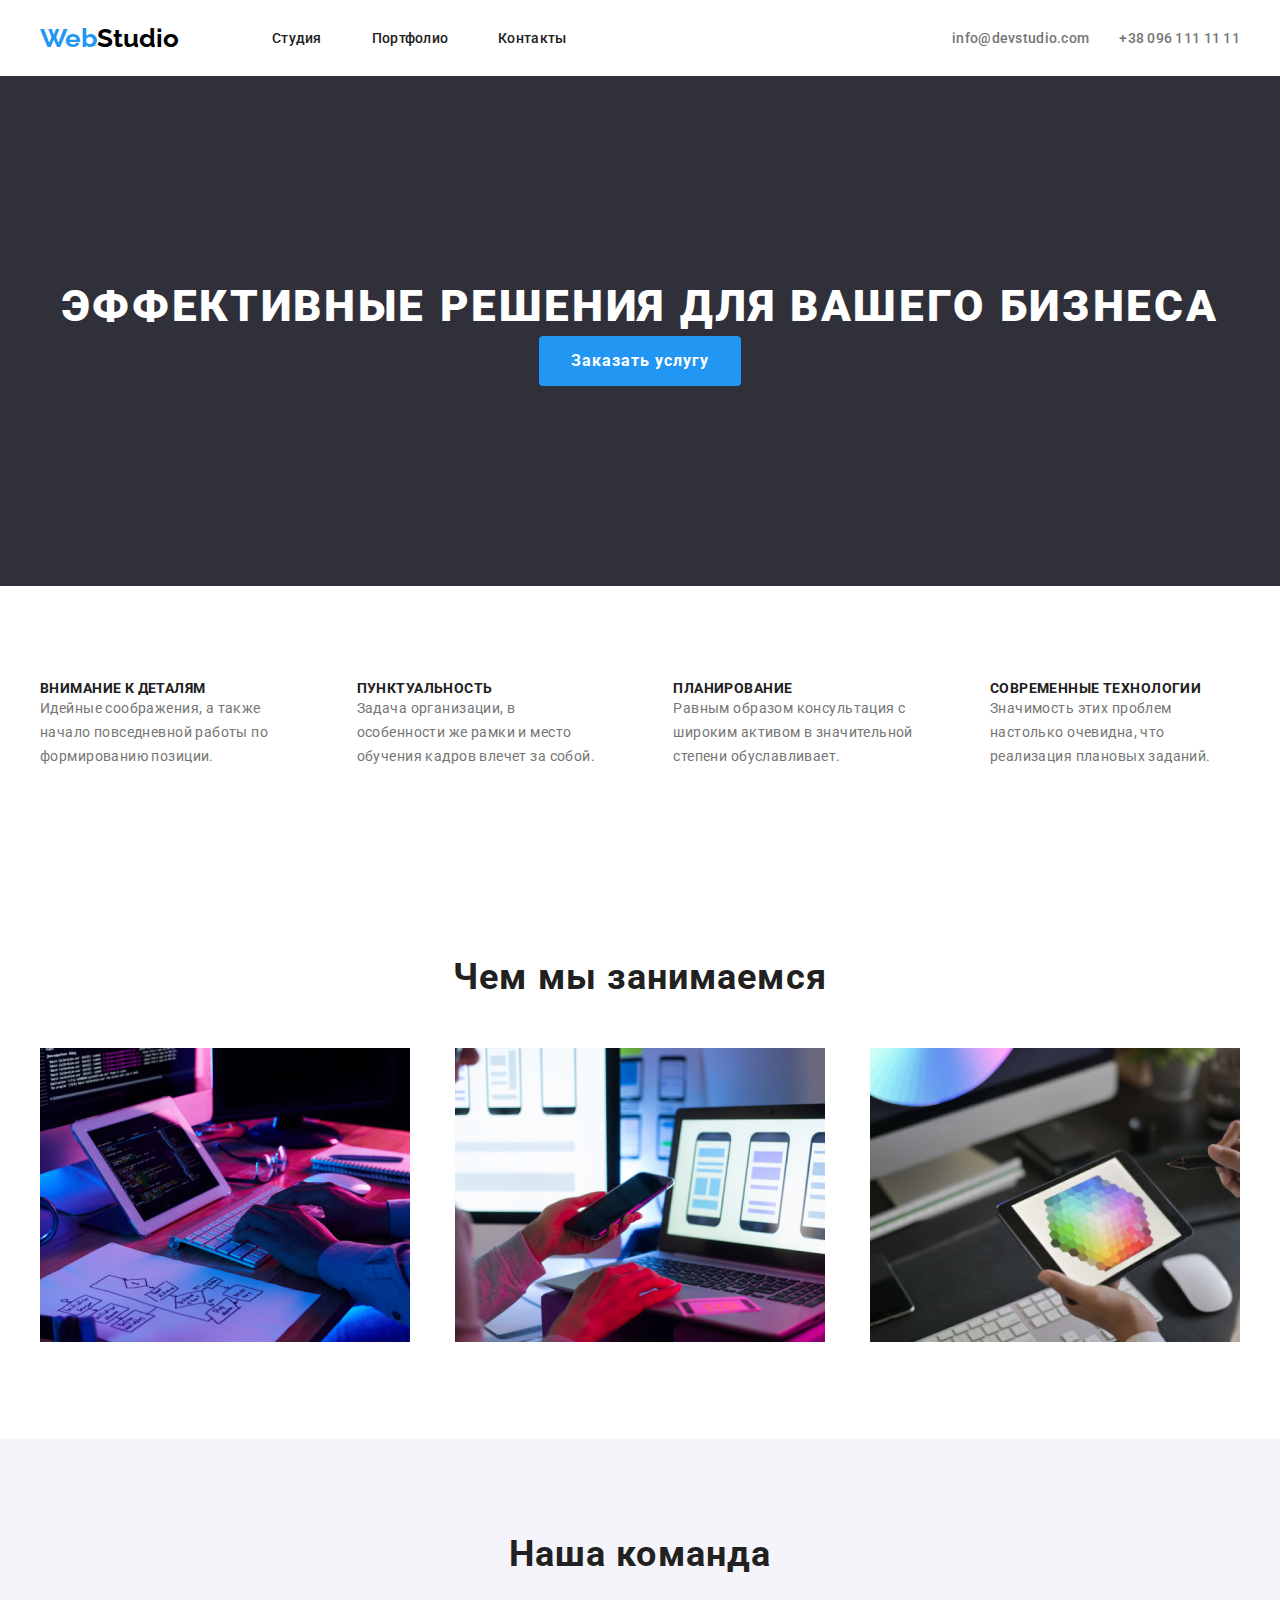
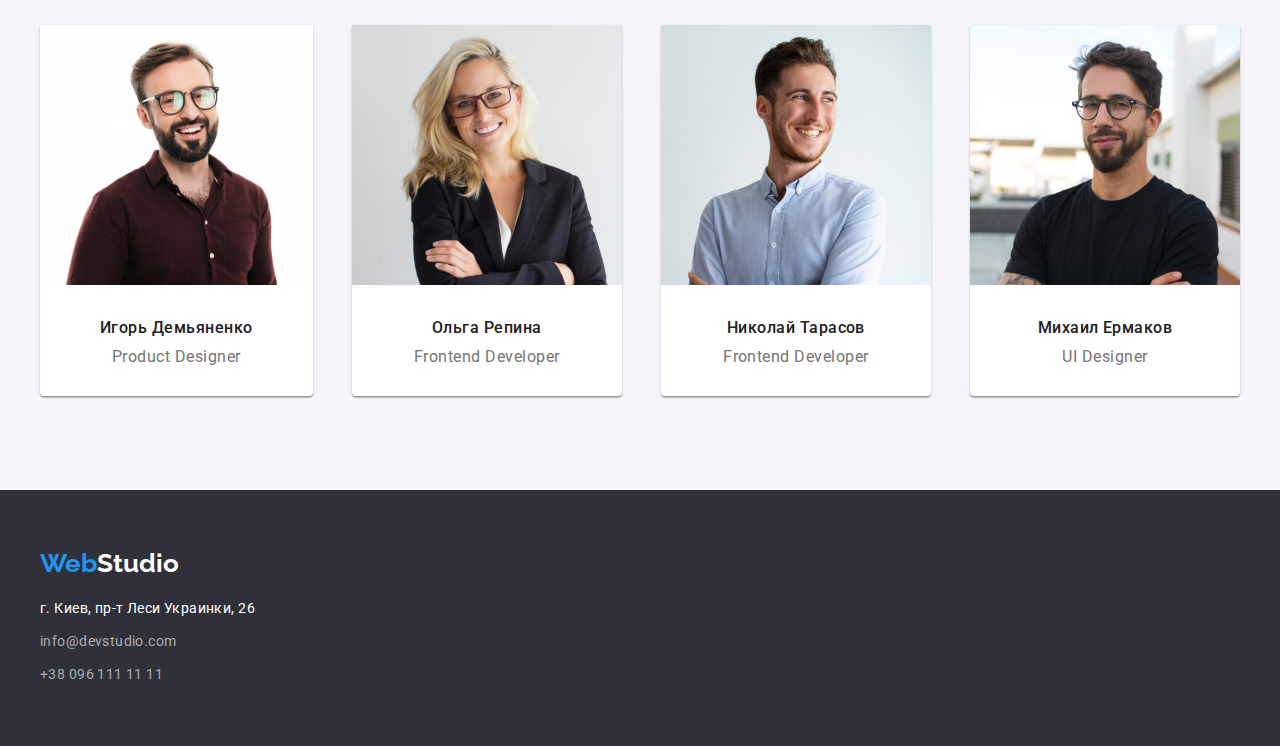
<file: index.html>
<!DOCTYPE html>
<html lang="en">
<head>
    <meta charset="UTF-8">
    <meta http-equiv="X-UA-Compatible" content="IE=edge">
    <meta name="viewport" content="width=device-width, initial-scale=1.0">
    <title>Студия</title>
    <link rel="stylesheet" href="./css/reset.css">
    <link rel="stylesheet" href="./css/styles.css">
    <link rel="preconnect" href="https://fonts.googleapis.com">
    <link rel="preconnect" href="https://fonts.gstatic.com" crossorigin>
    <link href="https://fonts.googleapis.com/css2?family=Raleway:wght@700&family=Roboto:wght@400;500;700;900&display=swap" rel="stylesheet">
</head>
<body>
    <!--Heaeder container-->
    <header class="header">
        <div class="container navigation-section">     
            <nav class="navigation">   
                <a href="./index.html" class="logo"><span class="logo-color">Web</span>Studio </a> 
                <ul class="navigation-menu">
                    <li class="navigation-menu-item"><a href="./index.html" class="navigation-menu-link">Студия</a> </li>
                    <li class="navigation-menu-item"><a href="./portfolio.html" class="navigation-menu-link">Портфолио</a> </li>
                    <li class="navigation-menu-item"><a href="/" class="navigation-menu-link">Контакты</a> </li>
                </ul>
            </nav>  
            <ul class="contacts">
                <li class="contacts-item">
                    <a href="mailto:info@devstudio.com"  class="contacts-link">
                        <svg class="contacts-icon" width="50" height="0"
                        >
                             <use href="#"></use>
                        </svg>info@devstudio.com
                    </a>
                </li>
                <li class="contacts-item"><a href="tel:+380961111111" class="contacts-link">+38 096 111 11 11</a></li>
            </ul>   
        </div>              
    </header>
    <!--Features company-->
    <main class="main">
        <section class="section-hero">
            <div class="container hero-section">
                <h1 class="hero-text">Эффективные решения для вашего бизнеса</h1>      
                <button class="button-hero">Заказать услугу</button>
            </div>     
        </section>
        <section class="special">
            <div class="container">
              <h2 class="visualy-hidden">Особенности компании</h2>
                <ul class="special-list">
                    <li class="special-item">
                        <h3 class="header-features">Внимание к деталям</h3>
                        <p class="features-text">Идейные соображения, а также начало повседневной работы по формированию позиции.</p>
                    </li>
                    <li class="special-item">
                        <h3 class="header-features">Пунктуальность</h3>
                        <p class="features-text">Задача организации, в особенности же рамки и место обучения кадров влечет за собой.</p>
                    </li>
                    <li class="special-item">
                        <h3 class="header-features">Планирование</h3>
                        <p class="features-text">Равным образом консультация с широким активом в значительной степени обуславливает.</p>
                    </li>
                    <li class="special-item">
                        <h3 class="header-features">Современные технологии</h3>
                        <p class="features-text">Значимость этих проблем настолько очевидна, что реализация плановых заданий.</p>
                    </li>
                </ul>
            </div> 
        </section>
        <!--Company occupation-->
        <section class="special">
            <div class="container">
              <h2 class="section-name">Чем мы занимаемся</h2>
                <ul class="business">
                    <li><img src="./images/img.jpg" alt="верстка" width="370"></li>
                    <li><img src="./images/img_1.jpg" alt="CSS" width="370"></li>
                    <li><img src="./images/img_2.jpg" alt="javaSkript" width="370"></li>
                </ul>         
            </div>
        </section>
        <!--Our comand-->
        <section class="our-team-section">
            <div class="container">
              <h2 class="section-name">Наша команда</h2>
                <ul class="our-team-list">
                    <li class=" our-team-item">
                     <img src="./images/img_4.jpg" alt="Игорь Демьяненко" width="270" height="260">
                        <div class="our-team-block">
                            <h3 class="name-person">Игорь Демьяненко</h3>
                            <p class="for-person">Product Designer</p>
                        </div>
                    </li>        
                    <li class=" our-team-item">
                     <img src="./images/img_7.jpg" alt="Ольга Репина" width="270" height="260">
                        <div class="our-team-block">
                            <h3 class="name-person">Ольга Репина</h3>
                            <p class="for-person">Frontend Developer</p>
                        </div>           
                    </li>
                    <li class=" our-team-item">
                     <img src="./images/img_6.jpg" alt="Николай Тарасов" width="270" height="260">
                        <div class="our-team-block">
                            <h3 class="name-person">Николай Тарасов</h3>
                            <p class="for-person">Frontend Developer</p>
                        </div>
                    </li>
                    <li class=" our-team-item">
                     <img src="./images/img_5.jpg" alt="Михаил Ермаков" width="270" height="260">
                        <div class="our-team-block">
                            <h3 class="name-person">Михаил Ермаков</h3>
                            <p class="for-person">UI Designer</p>
                        </div>
                    </li>
                </ul>
            </div>
        </section>
    </main>
    <!--Footer-->
    <footer class="footer">
        <div class="container">
            <a href="./index.html" class="logo-footer"><span class="logo-color">Web</span>Studio</a>
            <address class="footer-adress">
                <ul>
                    <li class="footer-address-item"><a href="#" class="actual-address">г. Киев, пр-т Леси Украинки, 26</a></li>
                    <li class="footer-address-item"><a href="mailto:info@devstudio.com" class="actual-contact">info@devstudio.com</a></li>
                    <li class="footer-address-item"><a href="tel:+380961111111" class="actual-contact">+38 096 111 11 11</a></li>
                </ul>   
            </address>
        </div>  
        
    </footer>
</body>
</html>
</file>
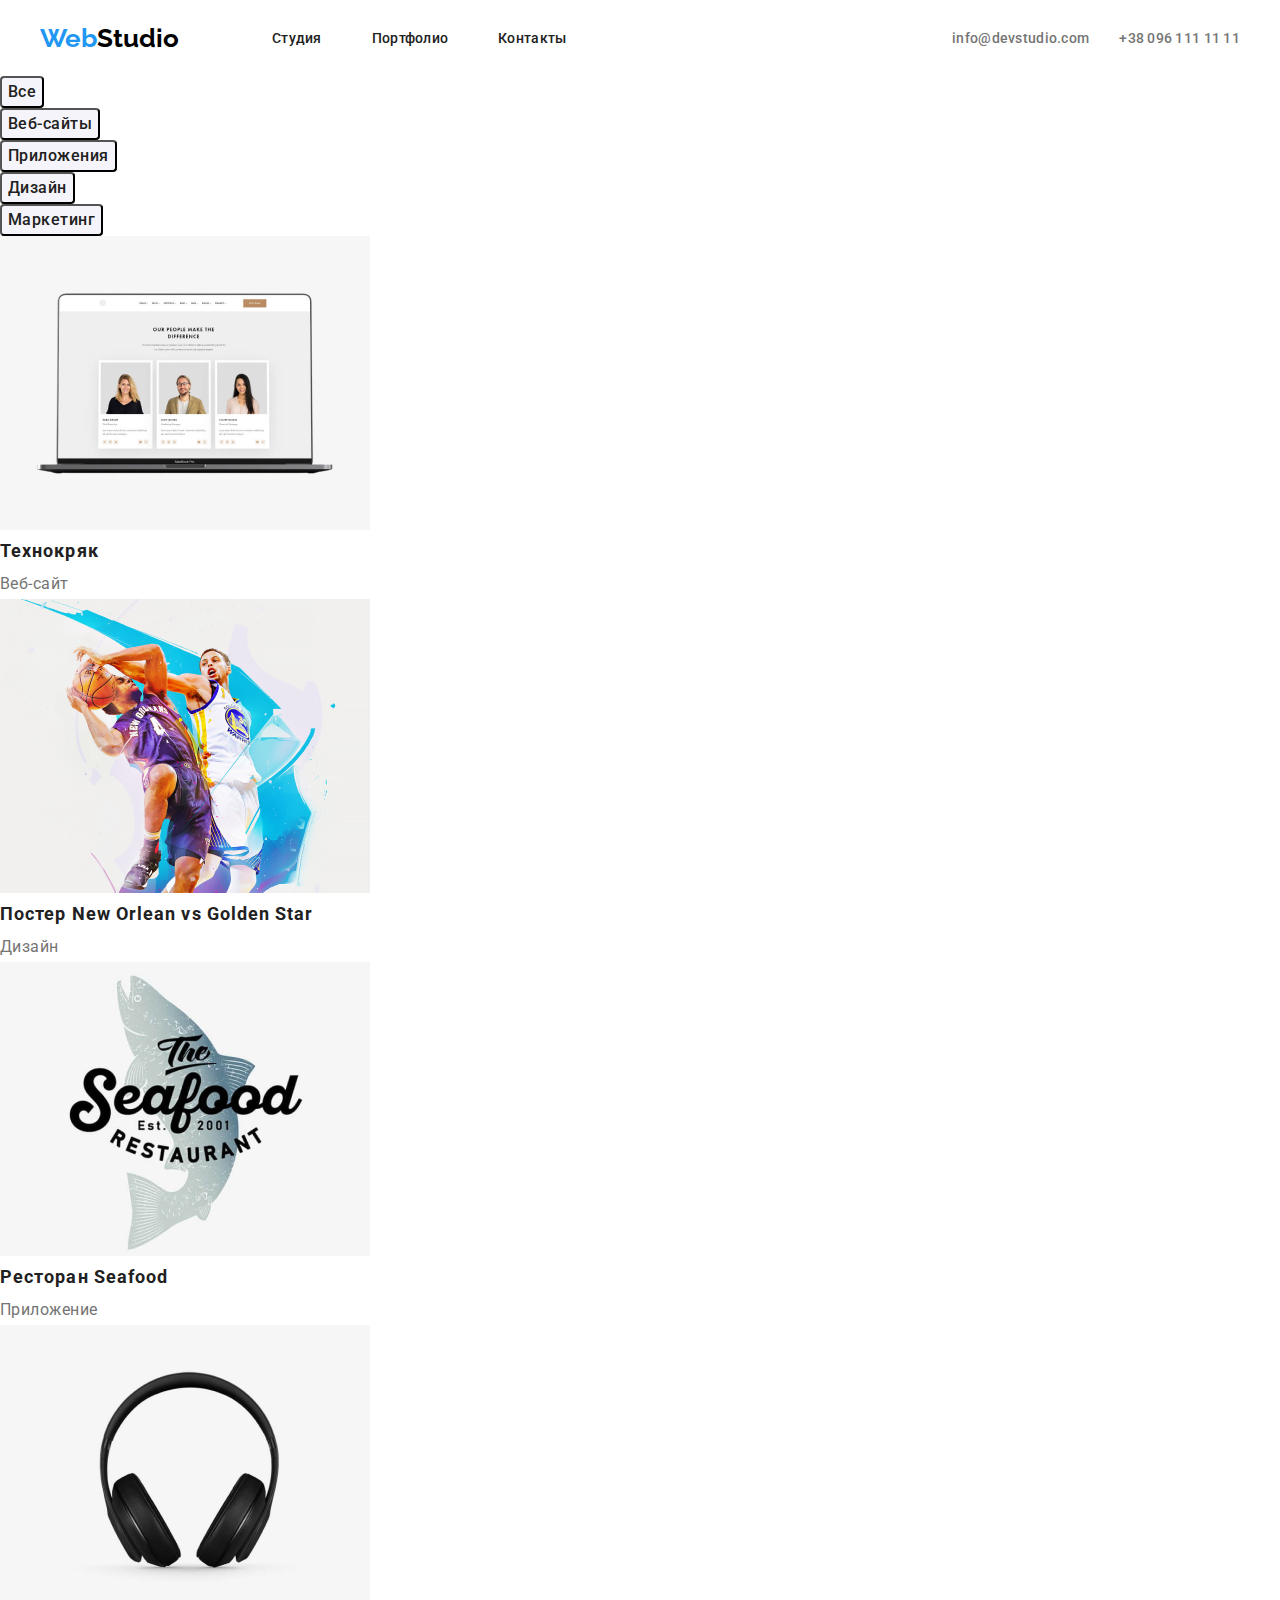
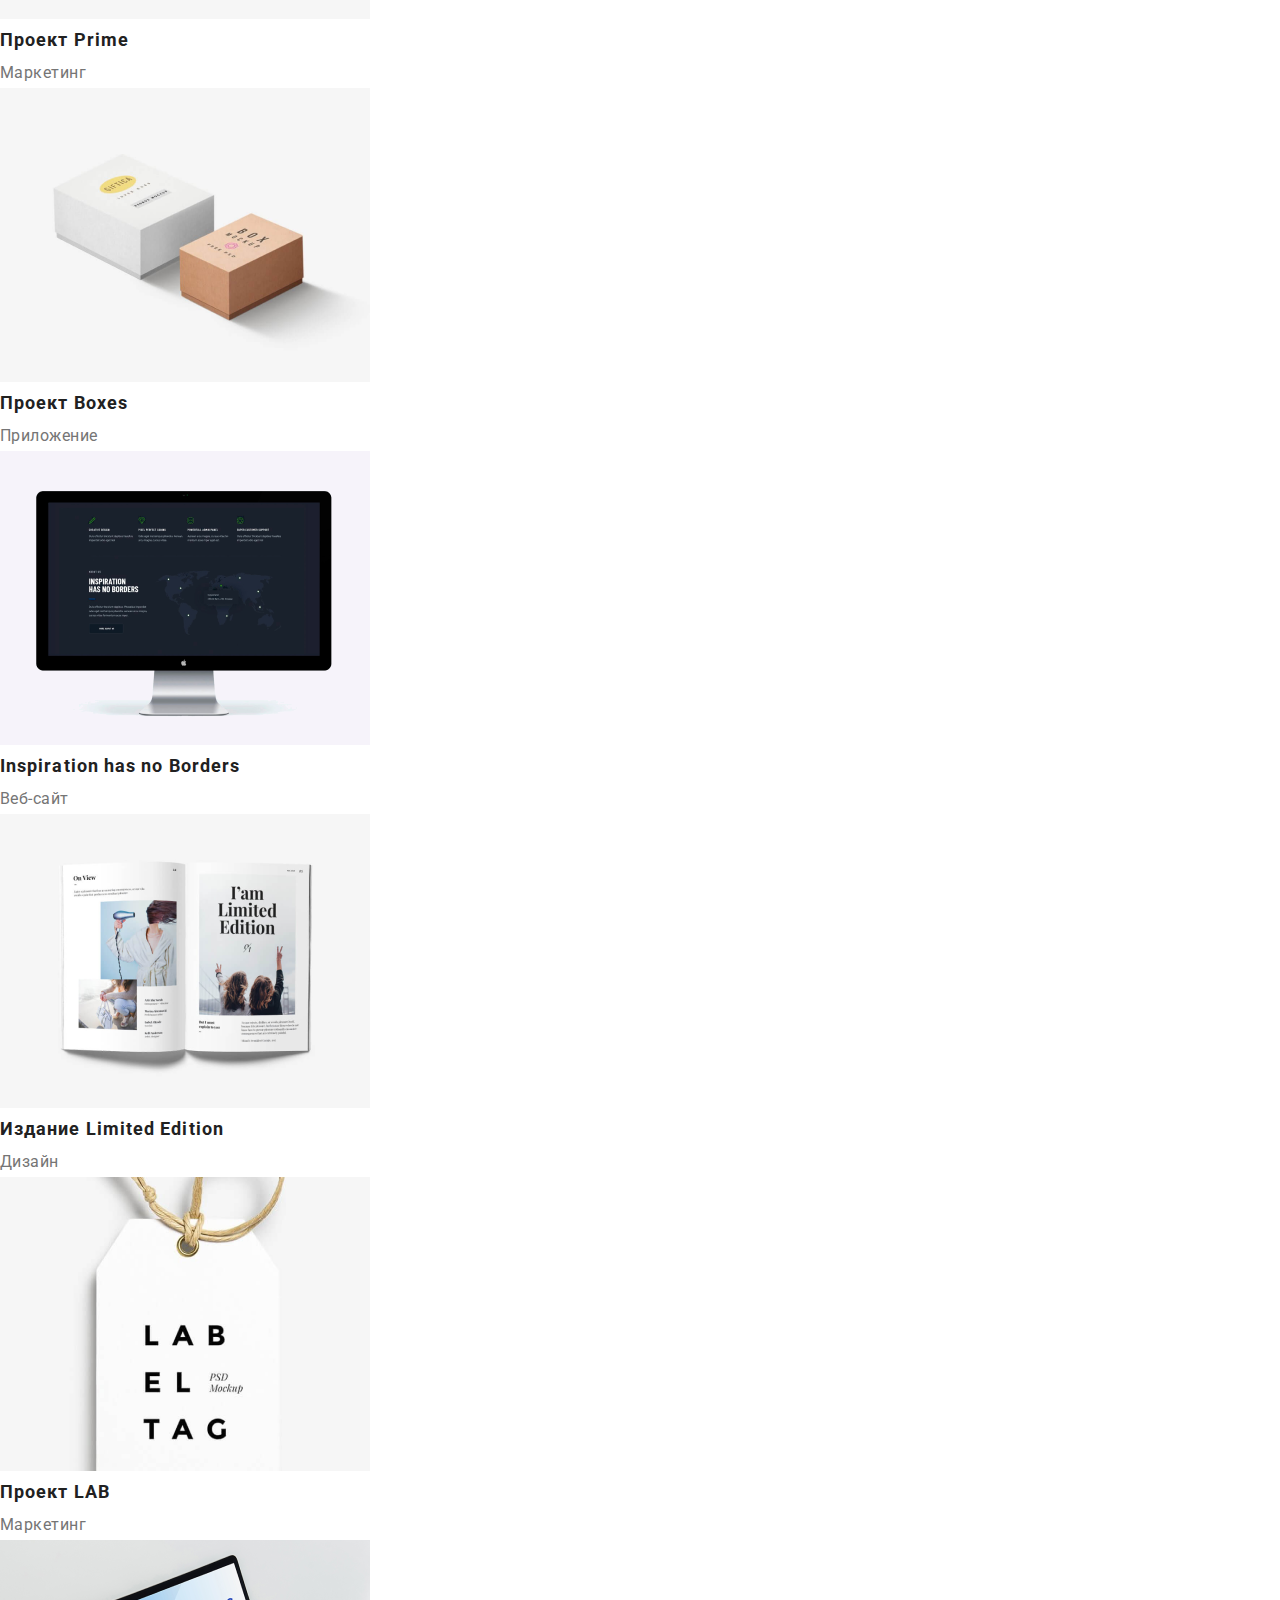
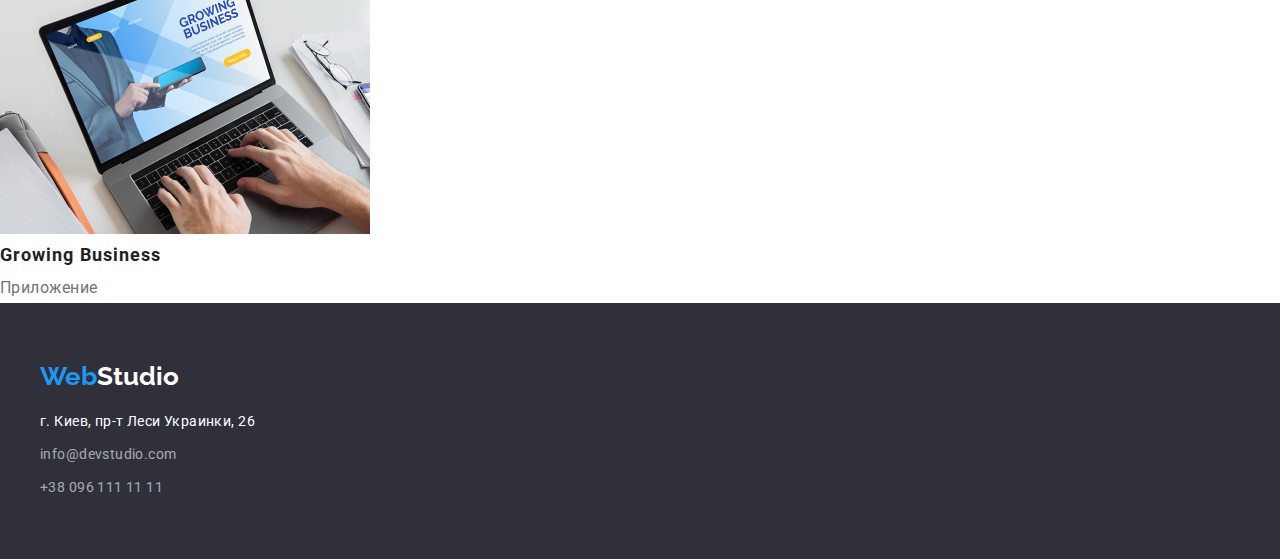
<file: portfolio.html>
<!DOCTYPE html>
<html lang="en">
<head>
    <meta charset="UTF-8">
    <meta http-equiv="X-UA-Compatible" content="IE=edge">
    <meta name="viewport" content="width=device-width, initial-scale=1.0">
    <title>portfolio</title>
    <link rel="stylesheet" href="./css/reset.css">
    <link rel="stylesheet" href="./css/styles.css">
    <link rel="preconnect" href="https://fonts.googleapis.com">
    <link rel="preconnect" href="https://fonts.gstatic.com" crossorigin>
    <link href="https://fonts.googleapis.com/css2?family=Raleway:wght@700&family=Roboto:wght@400;500;700;900&display=swap" rel="stylesheet">
</head>
<body>
   <!--Heaeder container-->
   <header class="header">
    <div class="container navigation-section">     
        <nav class="navigation">   
            <a href="./index.html" class="logo"><span class="logo-color">Web</span>Studio </a> 
            <ul class="navigation-menu">
                <li class="navigation-menu-item"><a href="./index.html" class="navigation-menu-link">Студия</a> </li>
                <li class="navigation-menu-item"><a href="./portfolio.html" class="navigation-menu-link">Портфолио</a> </li>
                <li class="navigation-menu-item"><a href="/" class="navigation-menu-link">Контакты</a> </li>
            </ul>
        </nav>  
        <ul class="contacts">
            <li class="contacts-item">
                <a href="mailto:info@devstudio.com"  class="contacts-link">
                    <svg class="contacts-icon" width="50" height="0"
                    >
                         <use href="#"></use>
                    </svg>info@devstudio.com
                </a>
            </li>
            <li class="contacts-item"><a href="tel:+380961111111" class="contacts-link">+38 096 111 11 11</a></li>
        </ul>   
    </div>              
</header>
    <!-- Mein -->               
    <main>
        <section class="project">
            <div>
                <ul>
                    <li>
                        <button type="button" class="filters-button">Все</button>
                    </li>
                    <li>
                        <button type="button" class="filters-button">Веб-сайты</button>
                    </li>
                    <li>
                        <button type="button" class="filters-button">Приложения</button>
                    </li>                   
                    <li>
                        <button type="button" class="filters-button">Дизайн</button>
                    </li>
                    <li>
                        <button type="button" class="filters-button">Маркетинг</button>
                    </li>
                </ul>
            </div>
            <!-- Filters -->
            <ul>
                <li>
                    <img src="./images/img_9.png " alt="Технокряк" width="370" >
                    <div>
                        <h2>Технокряк</h2>
                        <p>Веб-сайт</p>
                    </div>   
                </li> 
                <li>
                    <img src="./images/img_10.png " alt="Постер New Orlean vs Golden Star" width="370" >
                    <div>
                        <h2>Постер New Orlean vs Golden Star</h2>
                        <p>Дизайн</p>
                    </div>
                </li>
                <li>
                    <img src="./images/img_11.png " alt="Ресторан Seafood" width="370" >
                    <div>
                        <h2>Ресторан Seafood</h2>
                        <p>Приложение</p>
                    </div>
                </li>
                <li>
                    <img src="./images/img_12.png " alt="Проект Prime" width="370" >
                    <div>
                        <h2>Проект Prime</h2>
                        <p>Маркетинг</p>
                    </div>
                </li>
                <li>
                    <img src="./images/img_13.png " alt="Проект Boxes" width="370" >
                    <div>
                        <h2>Проект Boxes</h2>
                        <p>Приложение</p>
                    </div>
                </li>
                <li>
                    <img src="./images/img_14.png" alt="Inspiration has no Borders" width="370" >
                    <div>
                        <h2>Inspiration has no Borders</h2>
                        <p>Веб-сайт</p>
                    </div>
                </li>
                <li>
                    <img src="./images/img_15.png" alt="Издание Limited Edition" width="370" >
                    <div>
                        <h2>Издание Limited Edition</h2>
                        <p>Дизайн</p>
                    </div>
                </li>
                <li>
                    <img src="./images/img_16.png" alt=" Проект LAB" width="370" >
                    <div>
                        <h2> Проект LAB</h2>
                        <p>Маркетинг</p>
                    </div>
                </li>
                <li>
                    <img src="./images/img_17.png" alt="Growing Business" width="370" >
                    <div>
                        <h2>Growing Business</h2>
                        <p>Приложение</p>
                    </div>
                </li>
            </ul>          
        </section>   
    </main>
    <!--Footer-->
    <footer class="footer">
        <div class="container">
            <a href="./index.html" class="logo-footer"><span class="logo-color">Web</span>Studio</a>
            <address class="footer-adress">
                <ul>
                    <li class="footer-address-item"><a href="#" class="actual-address">г. Киев, пр-т Леси Украинки, 26</a></li>
                    <li class="footer-address-item"><a href="mailto:info@devstudio.com" class="actual-contact">info@devstudio.com</a></li>
                    <li class="footer-address-item"><a href="tel:+380961111111" class="actual-contact">+38 096 111 11 11</a></li>
                </ul>   
            </address>
        </div>  
    </footer>
</body>
</html>
</file>
<file: css/styles.css>
.container {
    max-width: 1200px;
    margin: 0 auto;
}
.logo {
    font-family: 'Raleway', sans-serif;
    font-weight: 700;
    font-size: 26px;
    text-decoration: none;
    color: black;
    margin-right: 43px;   
}
.logo-color {
 color:#2196F3;
}
.visualy-hidden {
    position: absolute;
    width: 1px;
    height: 1px;
    margin: -1px;
    border: 0;
    padding: 0;
    white-space: nowrap;
    clip-path: inset(100%);
    clip: rect(0 0 0 0);
    overflow: hidden;    
}

/* __HEADER__ */



.header {
    padding: 25px 0; 
}

.navigation {
    display: flex;
    align-items: center;

}
.navigation-section{
    display: flex;
    justify-content: space-between;
    align-items: center;
}
.navigation-menu  {
    display:flex;
    justify-items: center;
    text-decoration: none;
 }
 .navigation-menu-item {
    margin-left: 50px;
}

.navigation-menu-link {
    font-family: 'Roboto', sans-serif; 
    font-weight: 500;
    font-size: 14px;
    letter-spacing: 0.02em;
    text-decoration: none;
    color: #212121;
}
.navigation-menu-link:hover {
    color: #2196F3;
}

.contacts {
    display: flex;
    align-items: center;
    

}
.contacts-item {
    display: flex ;
   align-items: center;
}
.contacts-item:last-child {
    margin-left: 30px;
}

.contacts-link {
    font-family: 'Roboto', sans-serif;
    font-weight: 500;
    font-size: 14px;
    letter-spacing: 0.02em;
    text-decoration: none;
    color: #757575;
    /* margin-left: 50px; */
}
.contacts-link:hover {
    color: #2196F3;
}


/* _HERO__ */

.section-hero {
background-color: #2F303A;
text-align: center;
padding: 200px 0;
} 
.hero-text{
font-family: 'Roboto', sans-serif;
font-weight: 900;
font-size: 44px;
line-height: 60px;
letter-spacing: 0.06em;
text-transform: uppercase;
color: rgb(255, 255, 255);
margin: 0 auto;
}
.button-hero {
font-family: 'Roboto', sans-serif;
font-weight: 700;
font-size: 16px;
line-height: 30px;
background-color: #2196F3;
color:#FFFFFF;
padding: 10px 32px;
border-radius: 4px;
letter-spacing: 0.06em;
border: none;

}
.header-features {
font-family: 'Roboto';
font-weight: 700;
font-size: 14px;
line-height: 16px;
letter-spacing: 0.03em;
text-transform: uppercase;
color: #212121;
}
.features-text {
font-family: 'Roboto';
font-size: 14px;
line-height: 24px;
letter-spacing: 0.03em; 
color: #757575;
max-width: 250px;      
}
.section-name {
font-family: 'Roboto', sans-serif;
font-weight: 700;
font-size: 36px;
line-height: 42px;
text-align: center;
letter-spacing: 0.03em;
color: #212121;    
margin-bottom: 50px;
}
.our-team-section {
background: #F5F4FA; 
padding: 94px 0;   
}
.name-person {
font-family: 'Roboto';
font-weight: 500;
font-size: 16px;
line-height: 19px; 
letter-spacing: 0.03em;   
color: #212121; 
margin-bottom: 10px;
}
.for-person {
font-family: 'Roboto';
font-size: 16px;
line-height: 19px;
letter-spacing: 0.03em;   
color: #757575;    
}


/* __SPECIAL COMPANY */

.special-list {
    display: flex;
    justify-content: space-between;
}
.fff {
    max-width: 270px;
}
.special {
    padding: 94px 0;
}


/* __BUSINESS */

.business {
    display: flex;
    justify-content: space-between;
}


/* OUR COMAND */

.our-team-list {
    display: flex;
    justify-content: space-between;
}
.our-team-block {
    padding: 30px 60px;
    text-align: center;
}
.our-team-item {
    box-shadow: 0px 1px 3px rgba(0, 0, 0, 0.12), 0px 1px 1px rgba(0, 0, 0, 0.14), 0px 2px 1px rgba(0, 0, 0, 0.2);
    border-radius: 0px 0px 4px 4px;
    background-color: #FFFFFF;

}

/* __FOOTER__ */



.footer {
background-color: #2F303A;
padding: 60px 0;
}

.logo-footer {
    display: inline-block;
    font-family: 'Raleway', sans-serif;
    font-weight: 700;
    font-size: 26px;
    text-decoration: none;
    color: #FFFFFF;
    margin-bottom: 20px;
}
.footer-address-item {
    margin-bottom: 9px;
}
.footer-address-item:last-child {
    margin-bottom: 0;
}



.actual-address {
font-family: 'Roboto', sans-serif;
font-size: 14px;
line-height: 24px;
letter-spacing: 0.03em;
text-decoration: none;  
color: #FFFFFF;
}
.actual-contact {
font-family: 'Roboto';
font-size: 14px;
line-height: 24px;
letter-spacing: 0.03em;
text-decoration: none;
color: rgba(255, 255, 255, 0.6);
}


/* Portfolio */


.filters-button {
background-color: #F5F4FA;
border-radius: 4px;
font-family: 'Roboto';
font-weight: 500;
font-size: 16px;
line-height: 26px;
letter-spacing: 0.03em;
color: #212121;
}
.project h2 {
font-family: 'Roboto';
font-weight: 700;
font-size: 18px;
line-height: 36px;   
letter-spacing: 0.06em;
color: #212121;   
}
.project p {
font-family: 'Roboto';
font-size: 16px;
line-height: 30px;
letter-spacing: 0.03em;
color: #757575;  
}
</file>
